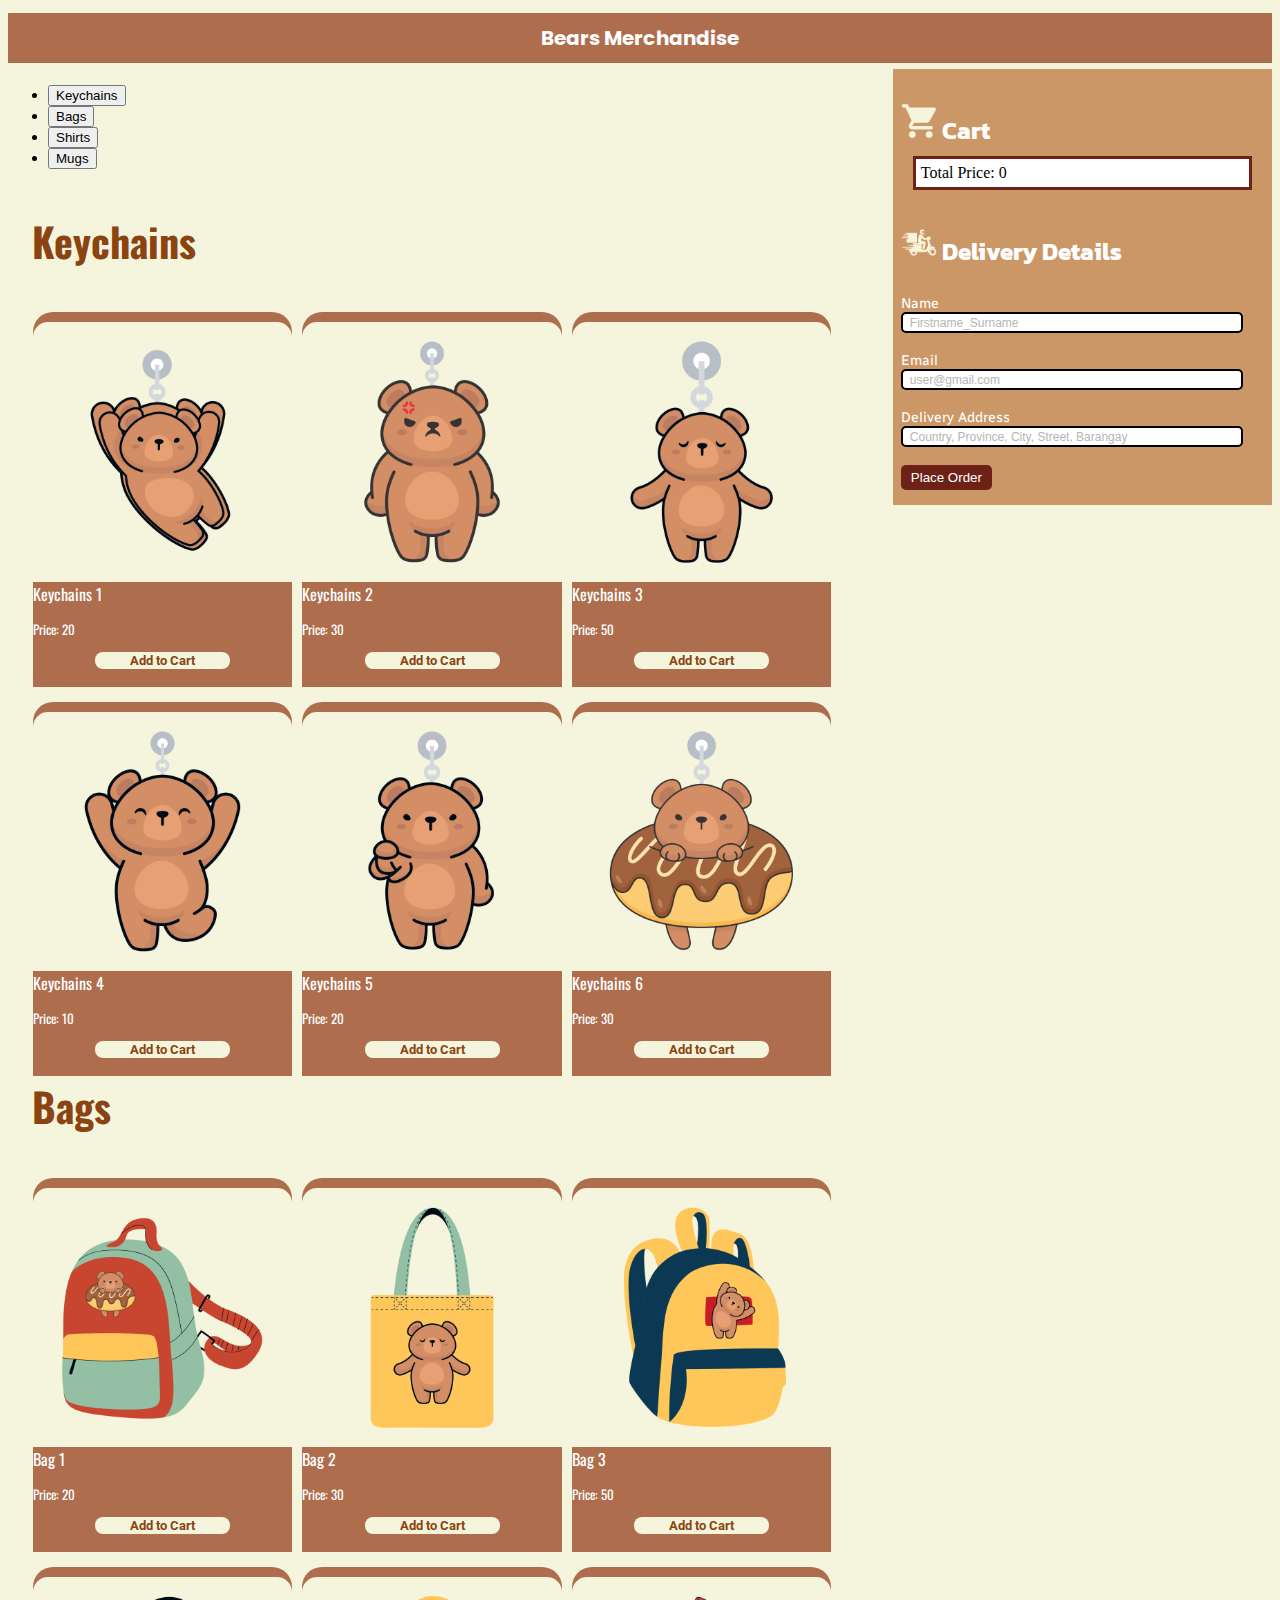
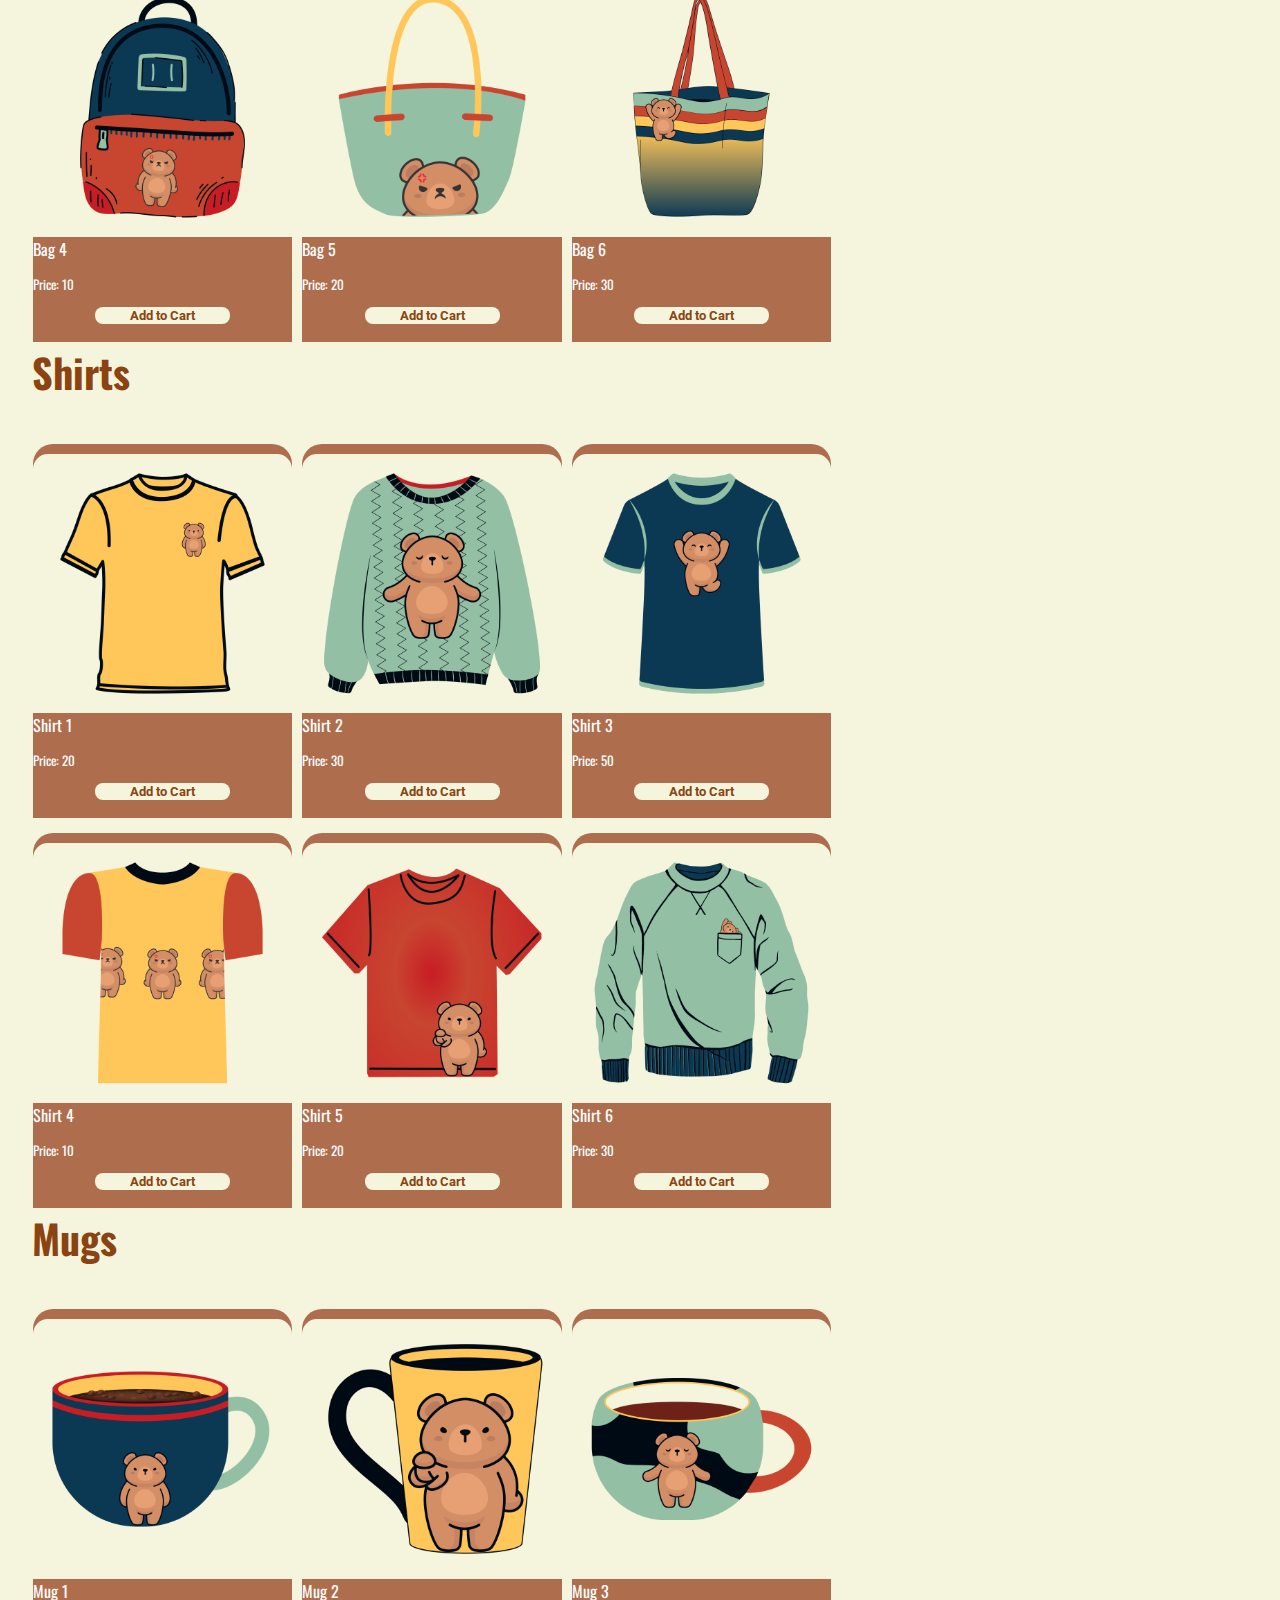
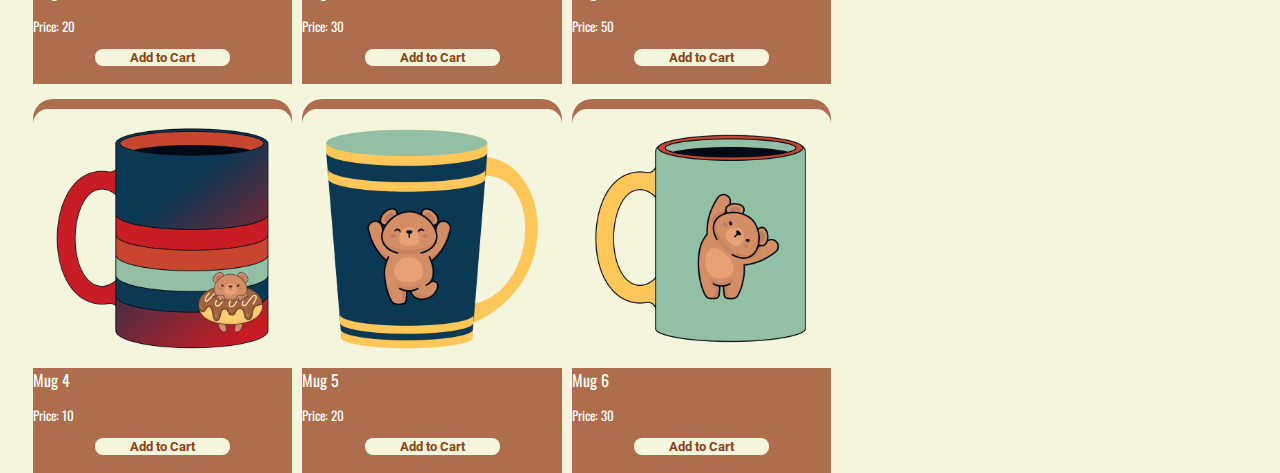
<file: index.html>
<!doctype html>
<html lang="en">

<head>
    <meta charset="utf-8">
    <meta name="viewport" content="width=device-width, initial-scale=1">
    <title>Bears Merchandise</title>
    <link href="https://cdn.jsdelivr.net/npm/bootstrap@5.2.0-beta1/dist/css/bootstrap.min.css" rel="stylesheet" integrity="sha384-0evHe/X+R7YkIZDRvuzKMRqM+OrBnVFBL6DOitfPri4tjfHxaWutUpFmBp4vmVor" crossorigin="anonymous">
    <script src="https://cdn.jsdelivr.net/npm/bootstrap@5.2.0-beta1/dist/js/bootstrap.bundle.min.js" integrity="sha384-pprn3073KE6tl6bjs2QrFaJGz5/SUsLqktiwsUTF55Jfv3qYSDhgCecCxMW52nD2" crossorigin="anonymous"></script>
    <link href="https://fonts.googleapis.com/css2?family=Crete+Round&family=Kanit&family=Oswald&family=Pacifico&family=Poppins&family=Radio+Canada&family=Roboto&family=Rubik&display=swap" rel="stylesheet">
    <script src="function.js"></script>
    <link rel="stylesheet" href="design.css">

</head>

<body>
    <div class="column">
        <div class="full headeradj">
            <h1 class="headertitle">Bears Merchandise</h1>
        </div>


        <div class="full" style="margin-top: -8px;">
            <div class="seventy ">
                <ul class="nav nav-tabs" id="myTab" role="tablist">
                    <li class="nav-item" role="presentation">
                        <button class="nav-link active" id="keychain-tab" data-bs-toggle="tab" data-bs-target="#keychain" type="button" role="tab" aria-controls="keychain" aria-selected="true">Keychains</button>
                    </li>
                    <li class="nav-item" role="presentation">
                        <button class="nav-link" id="bags-tab" data-bs-toggle="tab" data-bs-target="#bags" type="button" role="tab" aria-controls="bags" aria-selected="false">Bags</button>
                    </li>
                    <li class="nav-item" role="presentation">
                        <button class="nav-link" id="shirts-tab" data-bs-toggle="tab" data-bs-target="#shirts" type="button" role="tab" aria-controls="shirts" aria-selected="false">Shirts</button>
                    </li>
                    <li class="nav-item" role="presentation">
                        <button class="nav-link" id="mugs-tab" data-bs-toggle="tab" data-bs-target="#mugs" type="button" role="tab" aria-controls="mugs" aria-selected="false">Mugs</button>
                    </li>
                </ul>
                <div class="tab-content" id="myTabContent">
                    <div class="tab-pane fade show active" id="keychain" role="tabpanel" aria-labelledby="keychain-tab">
                        <form action="http://sirjm.infinityfreeapp.com/checkout.php" method="GET">
                            <h1 class="categoryname">Keychains</h1>
                            <div class="row leftmargintab">
                                <div class="thirtythree itemcard">
                                    <img class="itemimage" src="Items/Keychains/keychain1.png">
                                    <label class="itemname">Keychains 1</label><br>
                                    <p class="itemprice">Price: 20</p>
                                    <button class="addcartbtn" type="button" id="kc1" onclick="AddKeychain1()">Add to Cart</button><br>
                                </div>
                                <div class="thirtythree itemcard">
                                    <img class="itemimage" src="Items/Keychains/keychain2.png">
                                    <label class="itemname">Keychains 2</label><br>
                                    <p class="itemprice">Price: 30</p>
                                    <button class="addcartbtn" type="button" id="kc2" onclick="AddKeychain2()">Add to Cart</button><br>
                                </div>
                                <div class="thirtythree itemcard">
                                    <img class="itemimage" src="Items/Keychains/keychain3.png">
                                    <label class="itemname">Keychains 3</label><br>
                                    <p class="itemprice">Price: 50</p>
                                    <button class="addcartbtn" type="button" id="kc3" onclick="AddKeychain3()">Add to Cart</button><br>
                                </div>
                            </div>
                            <div class="row leftmargintab">
                                <div class="thirtythree itemcard">
                                    <img class="itemimage" src="Items/Keychains/keychain4.png">
                                    <label class="itemname">Keychains 4</label><br>
                                    <p class="itemprice">Price: 10</p>
                                    <button class="addcartbtn" type="button" id="kc4" onclick="AddKeychain4()">Add to Cart</button><br>
                                </div>
                                <div class="thirtythree itemcard">
                                    <img class="itemimage" src="Items/Keychains/keychain5.png">
                                    <label class="itemname">Keychains 5</label><br>
                                    <p class="itemprice">Price: 20</p>
                                    <button class="addcartbtn" type="button" id="kc5" onclick="AddKeychain5()">Add to Cart</button><br>
                                </div>
                                <div class="thirtythree itemcard">
                                    <img class="itemimage" src="Items/Keychains/keychain6.png">
                                    <label class="itemname">Keychains 6</label><br>
                                    <p class="itemprice">Price: 30</p>
                                    <button class="addcartbtn" type="button" id="kc6" onclick="AddKeychain6()">Add to Cart</button><br>
                                </div>
                            </div>
                        </form>
                    </div>

                    <div class="tab-pane fade" id="bags" role="tabpanel" aria-labelledby="bags-tab">
                        <form action="http://sirjm.infinityfreeapp.com/checkout.php" method="GET ">
                            <h1 class="categoryname">Bags</h1>
                            <div class="row leftmargintab">
                                <div class="thirtythree itemcard">
                                    <img class="itemimage" src="Items/Bags/bag1.png">
                                    <label class="itemname">Bag 1</label><br>
                                    <p class="itemprice">Price: 20</p>
                                    <button class="addcartbtn" type="button" id="bag1" onclick="AddBag1()">Add to Cart</button><br>
                                </div>
                                <div class="thirtythree itemcard">
                                    <img class="itemimage" src="Items/Bags/bag2.png">
                                    <label class="itemname">Bag 2</label><br>
                                    <p class="itemprice">Price: 30</p>
                                    <button class="addcartbtn" type="button" id="bag2" onclick="AddBag2()">Add to Cart</button><br>
                                </div>
                                <div class="thirtythree itemcard">
                                    <img class="itemimage" src="Items/Bags/bag3.png">
                                    <label class="itemname">Bag 3</label><br>
                                    <p class="itemprice">Price: 50</p>
                                    <button class="addcartbtn" type="button" id="bag3" onclick="AddBag3()">Add to Cart</button><br>
                                </div>
                            </div>
                            <div class="row leftmargintab">
                                <div class="thirtythree itemcard">
                                    <img class="itemimage" src="Items/Bags/bag4.png">
                                    <label class="itemname">Bag 4</label><br>
                                    <p class="itemprice">Price: 10</p>
                                    <button class="addcartbtn" type="button" id="bag4" onclick="AddBag4()">Add to Cart</button><br>
                                </div>
                                <div class="thirtythree itemcard">
                                    <img class="itemimage" src="Items/Bags/bag5.png">
                                    <label class="itemname">Bag 5</label><br>
                                    <p class="itemprice">Price: 20</p>
                                    <button class="addcartbtn" type="button" id="bag5" onclick="AddBag5()">Add to Cart</button><br>
                                </div>
                                <div class="thirtythree itemcard">
                                    <img class="itemimage" src="Items/Bags/bag6.png">
                                    <label class="itemname">Bag 6</label><br>
                                    <p class="itemprice">Price: 30</p>
                                    <button class="addcartbtn" type="button" id="bag6" onclick="AddBag6()">Add to Cart</button><br>
                                </div>
                            </div>
                        </form>
                    </div>
                    <div class="tab-pane fade" id="shirts" role="tabpanel" aria-labelledby="shirts-tab">
                        <form action="http://sirjm.infinityfreeapp.com/checkout.php" method="GET ">
                            <h1 class="categoryname">Shirts</h1>
                            <div class="row leftmargintab">
                                <div class="thirtythree itemcard">
                                    <img class="itemimage" src="Items/Shirts/shirt1.png">
                                    <label class="itemname">Shirt 1</label><br>
                                    <p class="itemprice">Price: 20</p>
                                    <button class="addcartbtn" type="button" id="shirt1" onclick="AddShirt1()">Add to Cart</button><br>
                                </div>
                                <div class="thirtythree itemcard">
                                    <img class="itemimage" src="Items/Shirts/shirt2.png">
                                    <label class="itemname">Shirt 2</label><br>
                                    <p class="itemprice">Price: 30</p>
                                    <button class="addcartbtn" type="button" id="shirt2" onclick="AddShirt2()">Add to Cart</button><br>
                                </div>
                                <div class="thirtythree itemcard">
                                    <img class="itemimage" src="Items/Shirts/shirt3.png">
                                    <label class="itemname">Shirt 3</label><br>
                                    <p class="itemprice">Price: 50</p>
                                    <button class="addcartbtn" type="button" id="shirt3" onclick="AddShirt3()">Add to Cart</button><br>
                                </div>
                            </div>
                            <div class="row leftmargintab">
                                <div class="thirtythree itemcard">
                                    <img class="itemimage" src="Items/Shirts/shirt4.png">
                                    <label class="itemname">Shirt 4</label><br>
                                    <p class="itemprice">Price: 10</p>
                                    <button class="addcartbtn" type="button" id="shirt4" onclick="AddShirt4()">Add to Cart</button><br>
                                </div>
                                <div class="thirtythree itemcard">
                                    <img class="itemimage" src="Items/Shirts/shirt5.png">
                                    <label class="itemname">Shirt 5</label><br>
                                    <p class="itemprice">Price: 20</p>
                                    <button class="addcartbtn" type="button" id="shirt5" onclick="AddShirt5()">Add to Cart</button><br>
                                </div>
                                <div class="thirtythree itemcard">
                                    <img class="itemimage" src="Items/Shirts/shirt6.png">
                                    <label class="itemname">Shirt 6</label><br>
                                    <p class="itemprice">Price: 30</p>
                                    <button class="addcartbtn" type="button" id="shirt6" onclick="AddShirt6()">Add to Cart</button><br>
                                </div>
                            </div>
                        </form>
                    </div>
                    <div class="tab-pane fade" id="mugs" role="tabpanel" aria-labelledby="mugs-tab">
                        <form action="http://sirjm.infinityfreeapp.com/checkout.php" method="GET ">
                            <h1 class="categoryname">Mugs</h1>
                            <div class="row leftmargintab">
                                <div class="thirtythree itemcard">
                                    <img class="itemimage" src="Items/Mugs/mug1.png">
                                    <label class="itemname">Mug 1</label><br>
                                    <p class="itemprice">Price: 20</p>
                                    <button class="addcartbtn" type="button" id="mug1" onclick="AddMug1()">Add to Cart</button><br>
                                </div>
                                <div class="thirtythree itemcard">
                                    <img class="itemimage" src="Items/Mugs/mug2.png">
                                    <label class="itemname">Mug 2</label><br>
                                    <p class="itemprice">Price: 30</p>
                                    <button class="addcartbtn" type="button" id="mug2" onclick="AddMug2()">Add to Cart</button><br>
                                </div>
                                <div class="thirtythree itemcard">
                                    <img class="itemimage" src="Items/Mugs/mug3.png">
                                    <label class="itemname">Mug 3</label><br>
                                    <p class="itemprice">Price: 50</p>
                                    <button class="addcartbtn" type="button" id="mug3" onclick="AddMug3()">Add to Cart</button><br>
                                </div>
                            </div>
                            <div class="row leftmargintab">
                                <div class="thirtythree itemcard">
                                    <img class="itemimage" src="Items/Mugs/mug4.png">
                                    <label class="itemname">Mug 4</label><br>
                                    <p class="itemprice">Price: 10</p>
                                    <button class="addcartbtn" type="button" id="mug4" onclick="AddMug4()">Add to Cart</button><br>
                                </div>
                                <div class="thirtythree itemcard">
                                    <img class="itemimage" src="Items/Mugs/mug5.png">
                                    <label class="itemname">Mug 5</label><br>
                                    <p class="itemprice">Price: 20</p>
                                    <button class="addcartbtn" type="button" id="mug5" onclick="AddMug5()">Add to Cart</button><br>
                                </div>
                                <div class="thirtythree itemcard">
                                    <img class="itemimage" src="Items/Mugs/mug6.png">
                                    <label class="itemname">Mug 6</label><br>
                                    <p class="itemprice">Price: 30</p>
                                    <button class="addcartbtn" type="button" id="mug6" onclick="AddMug6()">Add to Cart</button><br>
                                </div>
                            </div>
                        </form>
                    </div>
                </div>
            </div>
            <div class="thirty " style="background-color: #CC9767">
                <h1 class="deliverydetails"><img class="icondesign" src="Items/OtherIcons/cart2.png">Cart</h1>
                <div>
                    <ul id="prodlist"></ul>
                    <li class="totalpricelist">Total Price: <span id="totalprice">0</span></li>
                </div>
                <h1 class="deliverydetails"><img class="icondesign" src="Items/OtherIcons/delivery2.png">Delivery Details</h1>
                <div class="eightpadding">
                    <form action="http://sirjm.infinityfreeapp.com/checkout.php " method="GET ">
                        <label class="labeldesign">Name</label><br>
                        <input class="inputdesign" type="text" name="cust_name" placeholder="Firstname_Surname"><br><br>
                        <label class="labeldesign">Email</label><br>
                        <input class="inputdesign" type="text" name="cust_email" placeholder="user@gmail.com"><br><br>
                        <label class="labeldesign">Delivery Address</label><br>
                        <input class="inputdesign" type="text" name="cust_addr" placeholder="Country, Province, City, Street, Barangay"><br><br>
                        <!--HIDDEN INPUT. SPECIAL CODE THAT FUNCTIONS-->
                        <input type="hidden" name="cust_order" id="order">

                        <button class="orderdesign" type="submit" onclick="OverallOrder()" id="Order">Place Order</button>
                    </form>
                </div>
            </div>
        </div>
    </div>
</body>

</html>
</file>
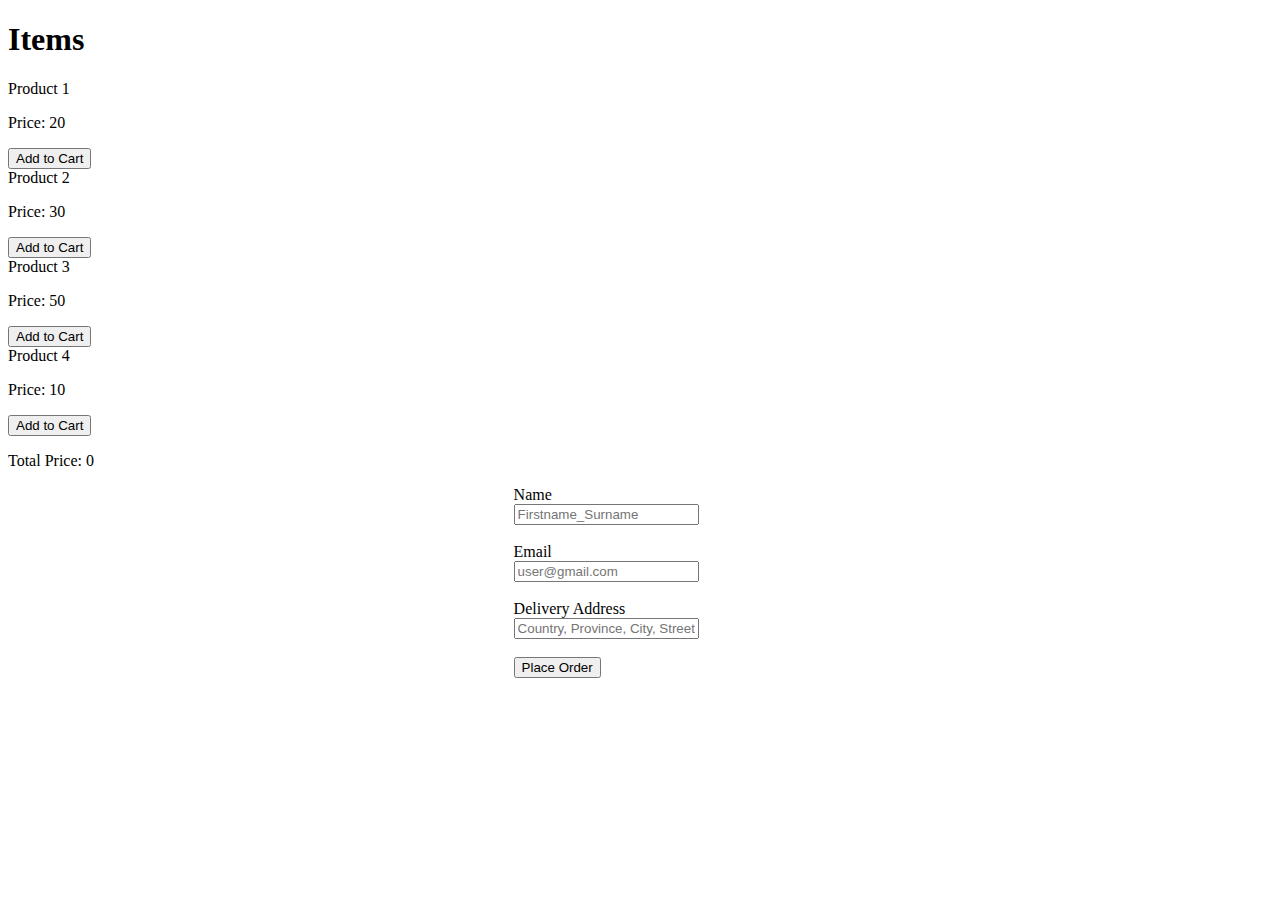
<file: trialhomepage.html>
<!doctype html>
<html lang="en">

<head>
    <meta charset="utf-8">
    <meta name="viewport" content="width=device-width, initial-scale=1">
    <title>Little</title>
    <link href="https://cdn.jsdelivr.net/npm/bootstrap@5.2.0-beta1/dist/css/bootstrap.min.css" rel="stylesheet" integrity="sha384-0evHe/X+R7YkIZDRvuzKMRqM+OrBnVFBL6DOitfPri4tjfHxaWutUpFmBp4vmVor" crossorigin="anonymous">
    <script src="https://cdn.jsdelivr.net/npm/bootstrap@5.2.0-beta1/dist/js/bootstrap.bundle.min.js" integrity="sha384-pprn3073KE6tl6bjs2QrFaJGz5/SUsLqktiwsUTF55Jfv3qYSDhgCecCxMW52nD2" crossorigin="anonymous"></script>

    <style>
        .full {
            width: 100%;
        }
        
        .forty {
            float: left;
            width: 40%;
        }
        
        .sixty {
            float: left;
            width: 60%;
        }
    </style>
    <script>
        var items = [];

        function ItemList() {
            document.getElementById('prodlist').value = "";
            for (var i = 0; i < items.length; i++) {
                document.getElementById('prodlist').innerHTML += '<li>' + '<p>Product 1</p>' + '</li>';
            }
            var prod_name = JSON.stringify(items);
        }

        function AddCart1() {
            var firstitem = document.getElementById('item1').value;
            items.push(firstitem);
            ItemList();
            document.getElementById('item1').value = "";
        }
    </script>
</head>

<body>
    <h1>Items</h1>
    <div>
        <form action="http://sirjm.infinityfreeapp.com/checkout.php" method="GET">
            <label>Product 1</label><br>
            <p>Price: 20</p>
            <button type="button" id="item1" onclick="AddCart1()">Add to Cart</button><br>
            <label>Product 2</label><br>
            <p>Price: 30</p>
            <button type="button" id="item2" onclick="AddCart2()">Add to Cart</button><br>
            <label>Product 3</label><br>
            <p>Price: 50</p>
            <button type="button" id="item3" onclick="AddCart3()">Add to Cart</button><br>
            <label>Product 4</label><br>
            <p>Price: 10</p>
            <button type="button" id="item4" onclick="AddCart4()">Add to Cart</button>
        </form>
    </div>

    <div>
        <p>Total Price: <span id="totalprice">0</span></p>
    </div>

    <div class="row">
        <div class="full">
            <div class="forty">
                <ul id="prodlist"></ul>

                <script>
                    ItemList();
                </script>
            </div>

            <div class="sixty">
                <form action="http://sirjm.infinityfreeapp.com/checkout.php" method="GET">
                    <label>Name</label><br>
                    <input type="text" name="cust_name" placeholder="Firstname_Surname"><br><br>
                    <label>Email</label><br>
                    <input type="text" name="cust_email" placeholder="user@gmail.com"><br><br>
                    <label>Delivery Address</label><br>
                    <input type="text" name="cust_addr" placeholder="Country, Province, City, Street, Barangay"><br><br>
                    <button type="submit" id="Order">Place Order</button>
                </form>
            </div>
        </div>
    </div>
</body>

</html>
</file>
<file: design.css>
body {
    background-color: #F5F5DD;
}

.full {
    width: 100%;
}

.thirty {
    float: left;
    width: 30%;
}

.thirtythree {
    float: left;
    width: 30%;
}

.seventy {
    float: left;
    width: 70%;
}

.headeradj {
    background-color: #AE6E4E;
}

.headertitle {
    color: white;
    font-family: 'Poppins', sans-serif;
    font-size: 20px;
    padding-bottom: 10px;
    padding-top: 10px;
    text-align: center;
}


/*items designs*/

.categoryname {
    color: #8B4411;
    font-family: 'Oswald', sans-serif;
    font-size: 40px;
    font-weight: bold;
    padding-left: 24px;
    padding-top: 15px;
}

.itemimage {
    border-top-left-radius: 15px;
    border-top-right-radius: 15px;
    display: block;
    margin-left: auto;
    margin-right: auto;
    width: 100%;
}

.itemcard {
    border-top-left-radius: 20px;
    border-top-right-radius: 20px;
    background-color: #AE6E4E;
    margin-left: 5px;
    margin-right: 5px;
    margin-top: 15px;
    padding-top: 10px;
}

.itemname {
    color: white;
    font-family: 'Oswald', sans-serif;
}

.itemprice {
    color: white;
    font-family: 'Oswald', sans-serif;
    font-size: 13px;
}

.leftmargintab {
    margin-left: 20px;
}

.addcartbtn {
    border: none;
    border-radius: 8px;
    background-color: #F5F5DD;
    color: #8B4411;
    display: block;
    font-family: 411;
    font-family: 'Roboto', sans-serif;
    font-weight: bold;
    padding-left: 35px;
    padding-right: 35px;
    margin-left: auto;
    margin-right: auto;
    transition-duration: 0.3s;
}

.addcartbtn:hover {
    color: white;
    background-color: #a7916b;
}


/*customer detail designs*/

.deliverydetails {
    color: white;
    font-family: 'Kanit', sans-serif;
    font-size: 24px;
    padding: 8px;
    padding-top: 18px;
}

.labeldesign {
    color: white;
    font-family: 'Radio Canada', sans-serif;
    font-size: 14px;
}

.inputdesign {
    border-radius: 5px;
    border: 2px solid black;
    width: 90%;
}

.orderdesign {
    border: none;
    border-radius: 5px;
    background-color: #6e2217;
    color: white;
    margin-bottom: 15px;
    padding: 5px;
    padding-right: 10px;
    padding-left: 10px;
    transition-duration: 0.3s;
}

.orderdesign:hover {
    background-color: #a74030;
}

.eightpadding {
    padding-left: 8px;
}

 ::placeholder {
    color: #b5b5b5;
    font-size: 12px;
    padding-left: 5px;
}

 ::-ms-input-placeholder {
    color: #b5b5b5;
    font-size: 20px;
    padding-left: 5px;
}

.icondesign {
    margin-right: 5px;
    width: 10%;
}

.totalpricelist {
    border: 3px solid #6e2217;
    background-color: white;
    list-style-type: none;
    margin-right: 20px;
    margin-left: 20px;
    margin-top: -16px;
    padding-bottom: 5px;
    padding-left: 5px;
    padding-top: 5px;
}

.addeditemdesign {
    background-color: white;
    border-top: 3px solid #6e2217;
    border-left: 3px solid #6e2217;
    border-right: 3px solid #6e2217;
    margin-right: auto;
    margin-left: auto;
    padding-left: 10px;
    list-style-type: none;
    width: 100%;
}

.marginbox {
    margin-right: 20px;
    margin-left: -12px;
}

.addedpricedesign {
    font-size: 12px;
}

.itemnamedesign {
    color: #8B4411;
    font-family: 'Roboto', sans-serif;
    font-weight: bold;
}

.itempricedesign {
    font-family: 'Roboto', sans-serif;
}

.removebtn {
    border-radius: 5px;
    background-color: #6e2217;
    color: white;
    font-family: 'Roboto', sans-serif;
    margin-bottom: 5px;
    margin-left: 5px;
}
</file>
